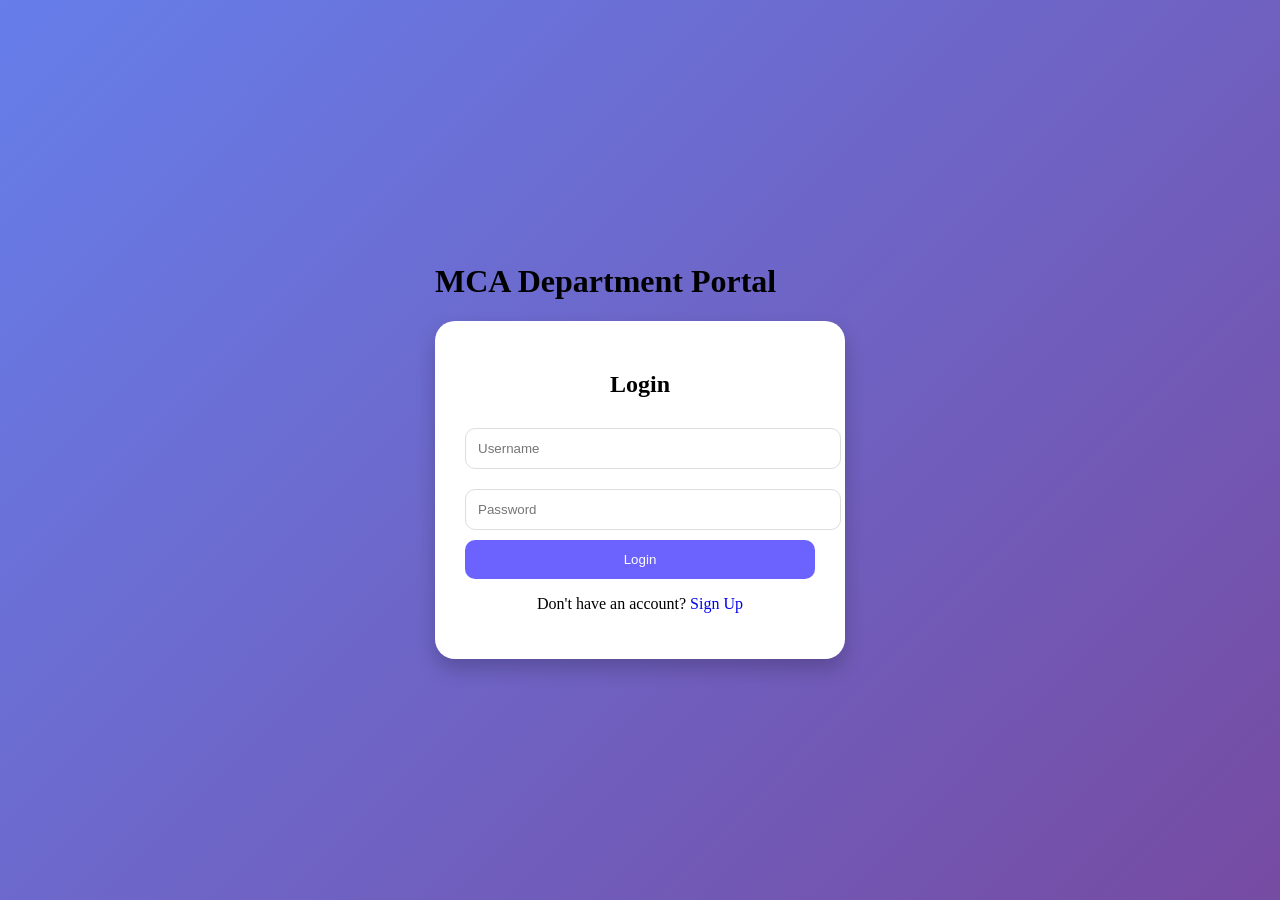
<file: index.html>
<!DOCTYPE html>
<html lang="en">

<head>
    <meta charset="UTF-8">
    <meta name="viewport" content="width=device-width, initial-scale=1.0">
    <title>MCA Department Portal</title>
    <meta charset="UTF-8">

    <meta name="viewport" content="width=device-width, initial-scale=1.0">

    <meta name="description"
        content="Official MCA Department Portal showcasing courses, faculty, placements, projects and achievements.">

    <meta name="keywords" content="MCA, MCA Department, Computer Applications, Faculty, Placements, Projects">

    <meta name="author" content="Tara Prasad Tripathy">

    <meta name="robots" content="index, follow">
    <link rel="icon" href="favicon.ico">
    <style>
        * {
            margin: 0;
            padding: 0;
            box-sizing: border-box;
        }

        body {
            font-family: 'Segoe UI', sans-serif;
            background: linear-gradient(135deg, #0f172a, #1e293b);
            color: white;
            min-height: 100vh;
        }

        header {
            text-align: center;
            padding: 20px;
            background: rgba(255, 255, 255, .05);
            backdrop-filter: blur(5px);
        }

        #datetime {
            color: #38bdf8;
            margin-top: 10px;
        }

        .ticker {
            background: #06b6d4;
            color: black;
            padding: 8px;
            font-weight: bold;
        }

        nav {
            display: flex;
            justify-content: center;
            flex-wrap: wrap;
            gap: 10px;
            padding: 15px;
        }

        nav button {
            border: none;
            padding: 12px 20px;
            border-radius: 30px;
            cursor: pointer;
            background: #8b5cf6;
            color: white;
            transition: 0.4s;
        }

        nav button:hover {
            background: #06b6d4;
            transform: scale(1.08);
        }

        .page {
            display: none;
            padding: 25px;
        }

        .active {
            display: block;
        }

        .hero {
            text-align: center;
            padding: 60px 20px;
            border-radius: 20px;
            background: linear-gradient(135deg,
                    #ff6b6b,
                    #6c63ff,
                    #00c9a7);
        }

        .hero h2 {
            font-size: 40px;
        }

        .stats {
            display: grid;
            grid-template-columns: repeat(auto-fit, minmax(200px, 1fr));
            gap: 20px;
            margin-top: 30px;
        }

        .grid {
            margin-top: 20px;
            display: grid;
            grid-template-columns: repeat(auto-fit, minmax(220px, 1fr));
            gap: 20px;
        }

        .card {
            background: rgba(255, 255, 255, .1);
            backdrop-filter: blur(10px);
            border: 1px solid rgba(255, 255, 255, .2);
            padding: 20px;
            border-radius: 20px;
            text-align: center;
            transition: .4s;
        }

        .card:hover {
            transform: translateY(-10px);
            box-shadow: 0 0 20px #38bdf8;
        }

        .gallery {
            margin-top: 30px;
            text-align: center;
        }

        .gallery img {
            width: 100%;
            max-width: 800px;
            height: 400px;
            object-fit: cover;
            border-radius: 20px;
        }

        input {
            width: 100%;
            padding: 12px;
            margin-top: 15px;
            border: none;
            border-radius: 10px;
        }

        .logout {
            margin-top: 10px;
            padding: 10px 20px;
            border: none;
            border-radius: 10px;
            background: #ef4444;
            color: white;
            cursor: pointer;
        }
    </style>
</head>

<body>

    <header>
        <h1>MCA Department Portal</h1>
        <p id="datetime"></p>
        <button onclick="logout()" class="logout">
            Logout
        </button>
    </header>

    <div class="ticker">
        <marquee id="news"></marquee>
    </div>

    <nav>
        <button onclick="showPage('home')">Home</button>
        <button onclick="showPage('faculty')">Faculty</button>
        <button onclick="showPage('courses')">Courses</button>
        <button onclick="showPage('projects')">Projects</button>
        <button onclick="showPage('placements')">Placements</button>
        <button onclick="showPage('achievements')">Achievements</button>
    </nav>

    <!-- HOME -->

    <section id="home" class="page active">

        <div class="hero">
            <h2>Master of Computer Applications</h2>
            <p>Empowering Future Software Engineers & IT Leaders</p>
        </div>

        <div class="stats">

            <div class="card">
                <h1 id="students">0</h1>
                <p>Students</p>
            </div>

            <div class="card">
                <h1 id="facultyCount">0</h1>
                <p>Faculty</p>
            </div>

            <div class="card">
                <h1 id="placementsCount">0</h1>
                <p>% Placement</p>
            </div>

            <div class="card">
                <h1 id="projectsCount">0</h1>
                <p>Projects</p>
            </div>

        </div>

        <div class="gallery">
            <img id="slider" src="https://images.unsplash.com/photo-1523240795612-9a054b0db644?w=1000" alt="MCA Department Activities">
        </div>

    </section>

    <!-- FACULTY -->

    <section id="faculty" class="page">

        <h2>Faculty Members</h2>

        <input type="text" placeholder="Search Faculty..." id="searchBox" onkeyup="searchFaculty()">

        <div id="facultyList" class="grid"></div>

    </section>

    <!-- COURSES -->

    <section id="courses" class="page">
        <h2>Courses Offered</h2>
        <div id="courseList" class="grid"></div>
    </section>

    <!-- PROJECTS -->

    <section id="projects" class="page">
        <h2>Student Projects</h2>

        <div class="grid">

            <div class="card">
                <h3>Library Management System</h3>
                <p>HTML, CSS, JavaScript, MySQL</p>
            </div>

            <div class="card">
                <h3>Smart Attendance System</h3>
                <p>PHP, MySQL</p>
            </div>

            <div class="card">
                <h3>Hospital Management System</h3>
                <p>Java & Database</p>
            </div>

            <div class="card">
                <h3>AI Chatbot</h3>
                <p>Python & NLP</p>
            </div>

        </div>

    </section>

    <!-- PLACEMENTS -->

    <section id="placements" class="page">

        <h2>Placement Dashboard</h2>

        <div class="grid">

            <div class="card">
                <h3>TCS</h3>
                <h2>15</h2>
                <p>Students Selected</p>
            </div>

            <div class="card">
                <h3>Infosys</h3>
                <h2>12</h2>
                <p>Students Selected</p>
            </div>

            <div class="card">
                <h3>Wipro</h3>
                <h2>10</h2>
                <p>Students Selected</p>
            </div>

            <div class="card">
                <h3>Accenture</h3>
                <h2>9</h2>
                <p>Students Selected</p>
            </div>

        </div>

    </section>

    <!-- ACHIEVEMENTS -->

    <section id="achievements" class="page">

        <h2>Achievements</h2>

        <div class="grid">

            <div class="card">
                🏆 State Level Hackathon Winners
            </div>

            <div class="card">
                🥈 National Coding Competition Runner-up
            </div>

            <div class="card">
                🎓 95% Academic Excellence
            </div>

            <div class="card">
                💼 95% Placement Record
            </div>

        </div>

    </section>

    <script src="script.js"></script>

</body>

</html>
</file>
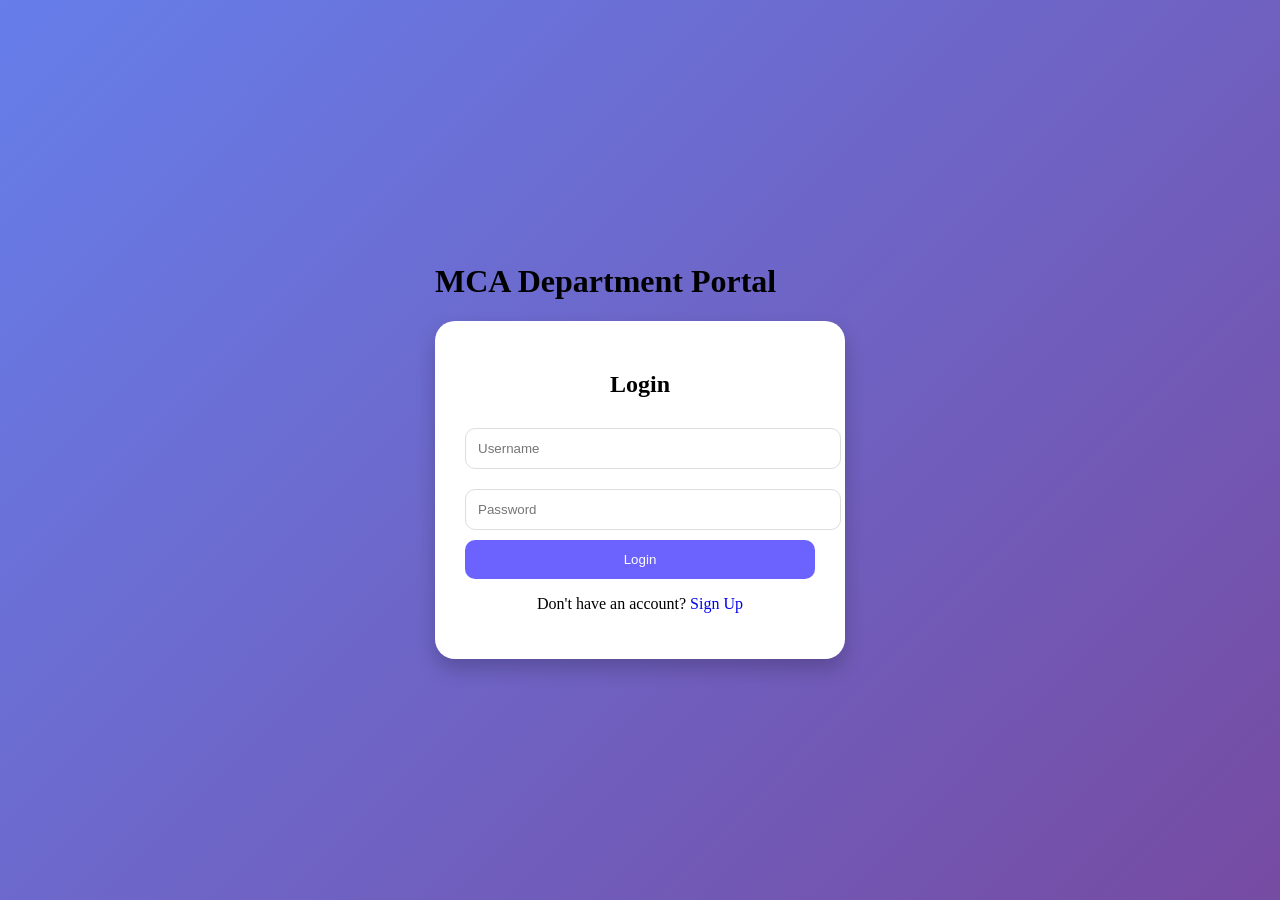
<file: login.html>
<!DOCTYPE html>
<html>
<head>
    <title>MCA Portal Login</title>
    <link rel="stylesheet" href="auth.css">
</head>
<body>

<div class="container">
    <h1>MCA Department Portal</h1>

    <div class="form-box">

        <h2 id="title">Login</h2>

        <input type="text" id="username" placeholder="Username">

        <input type="password" id="password" placeholder="Password">

        <button onclick="login()">Login</button>

        <p>
            Don't have an account?
            <a href="signup.html">Sign Up</a>
        </p>

    </div>
</div>

<script src="auth.js"></script>

</body>
</html>
</file>
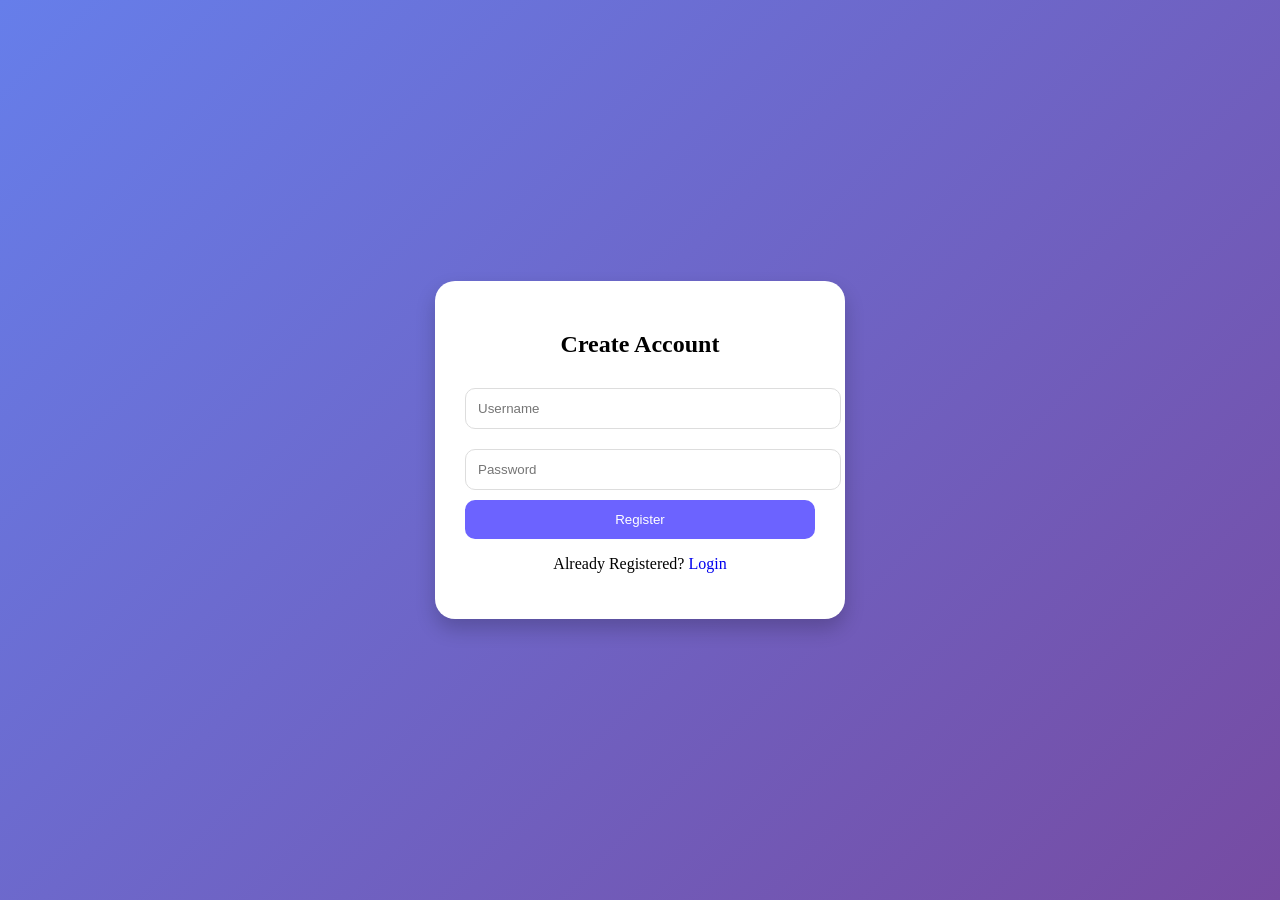
<file: signup.html>
<!DOCTYPE html>
<html>
<head>
    <title>Signup</title>
    <link rel="stylesheet" href="auth.css">
</head>
<body>

<div class="container">

    <div class="form-box">

        <h2>Create Account</h2>

        <input type="text" id="newUser"
               placeholder="Username">

        <input type="password"
               id="newPass"
               placeholder="Password">

        <button onclick="signup()">
            Register
        </button>

        <p>
            Already Registered?
            <a href="login.html">Login</a>
        </p>

    </div>

</div>

<script src="auth.js"></script>

</body>
</html>
</file>
<file: auth.css>
body{
    margin:0;
    font-family:Segoe UI;
    height:100vh;

    display:flex;
    justify-content:center;
    align-items:center;

    background:linear-gradient(
    135deg,
    #667eea,
    #764ba2
    );
}

.form-box{

    width:350px;

    background:white;

    padding:30px;

    border-radius:20px;

    box-shadow:0 10px 20px rgba(0,0,0,.2);

    text-align:center;
}

input{

    width:100%;
    padding:12px;
    margin:10px 0;

    border:1px solid #ddd;

    border-radius:10px;
}

button{

    width:100%;

    padding:12px;

    border:none;

    border-radius:10px;

    background:#6c63ff;

    color:white;

    cursor:pointer;
}

button:hover{
    background:#574bdb;
}

a{
    text-decoration:none;
}
</file>
